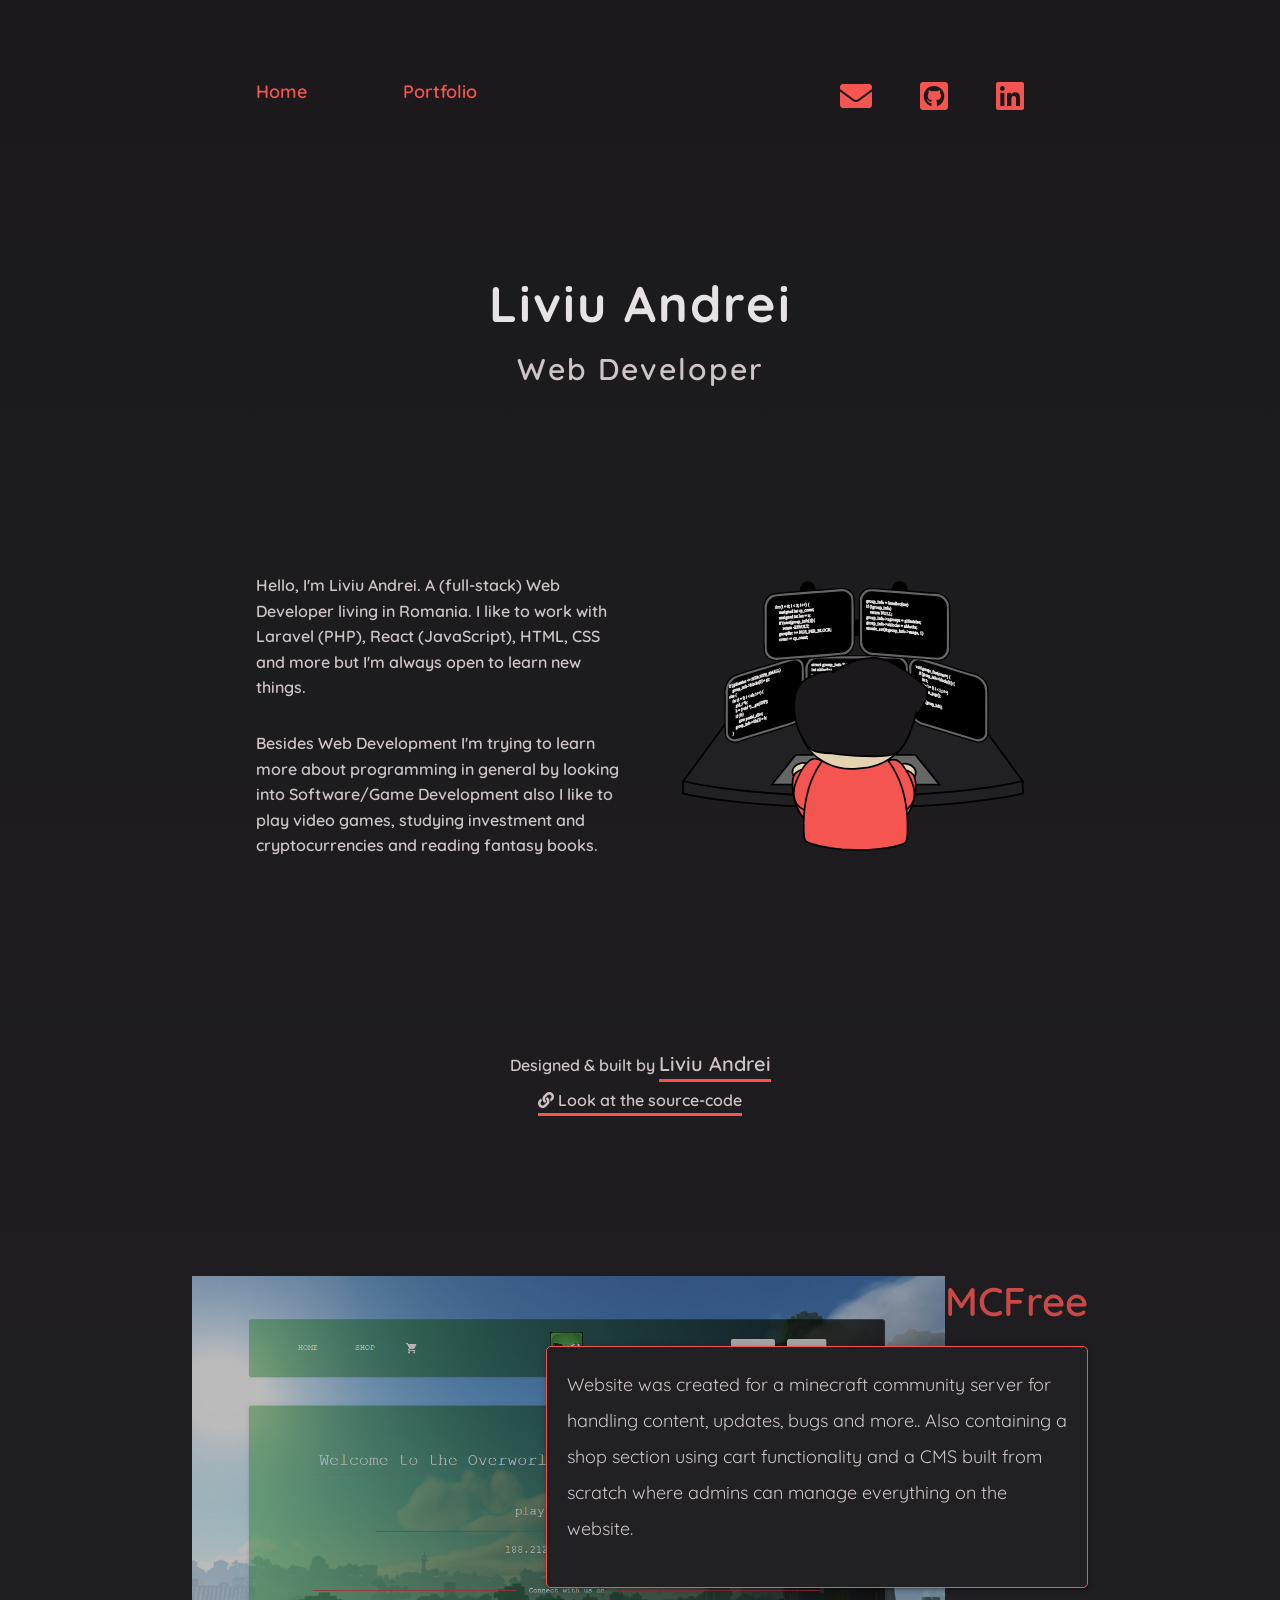
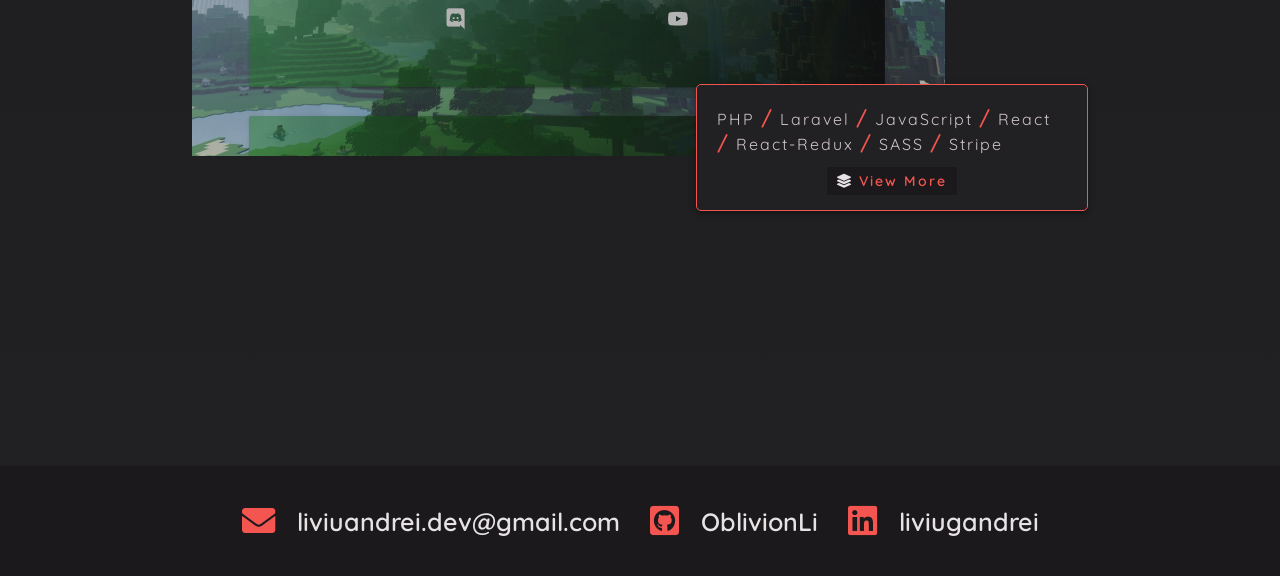
<file: index.html>
<!DOCTYPE html>
<html lang="en">

<head>
    <meta charset="UTF-8">
    <meta http-equiv="X-UA-Compatible" content="IE=edge">
    <meta name="viewport" content="width=device-width, initial-scale=1.0">
    <title>Liviu Andrei - Portfolio</title>

    <link rel="shortcut icon" href="img/favicon.png" type="image/x-icon">  

    <link rel="stylesheet" href="style.css">
    <link rel="stylesheet" href="https://pro.fontawesome.com/releases/v5.10.0/css/all.css"
    integrity="sha384-AYmEC3Yw5cVb3ZcuHtOA93w35dYTsvhLPVnYs9eStHfGJvOvKxVfELGroGkvsg+p" crossorigin="anonymous" />
    <link rel="stylesheet" href="responsive.css">
</head>

<body>
    <nav class="navigation">
        <div class="navigation-links">
            <ul class="navigation-list">
                <li class="navigation-item"><a href="index.html">Home</a></li>
                <li class="navigation-item"><a href="portfolio.html">Portfolio</a></li>
            </ul>
        </div>

        <div class="navigation-media">
            <a href="mailto:liviuandrei.dev@gmail.com"><i class="fas fa-envelope fa-2x"></i></a>
            <a href="https://github.com/OblivionLi" target="_blank"><i class="fab fa-github-square fa-2x"></i></a>
            <a href="https://www.linkedin.com/in/liviugandrei/" target="_blank"><i
                    class="fab fa-linkedin fa-2x"></i></a>
        </div>
    </nav>

    <section class="header">
        <h1>Liviu Andrei</h1>
        <p>Web Developer</p>
    </section>

    <section class="header-description">
        <div class="header-description-left">
            <p>Hello, I'm Liviu Andrei. A (full-stack) Web Developer living in Romania. I like to work with Laravel (PHP),
                React (JavaScript), HTML, CSS and more but I'm always open to learn new things.</p>

            <p>Besides Web Development I'm trying to learn more about programming in general by looking into Software/Game
                Development also I like to play video games, studying investment and cryptocurrencies and reading fantasy
                books.</p>
        </div>

        <div class="header-description-right">
            <img src="img/about.svg" alt="Man programming on 5 monitors">
        </div>
    </section>

    <section class="credentials">
        <p>Designed & built by <span class="credentials-name">Liviu Andrei</span></p>
        <div class="credentials-source">
            <a href="https://github.com/OblivionLi/oblivionli.github.io" target="_blank"><i class="fas fa-link"></i> Look at the source-code</a>
        </div>
    </section>

    <section class="portfolio-showcase">
        <a class="hidden-title" href="https://github.com/OblivionLi/mc-platf" target="_blank">MCFree</a>
        <div class="portfolio-showcase-img">
            <a href="https://github.com/OblivionLi/mc-platf" target="_blank"><img src="img/project-1.png"
                    alt="Project Image"></a>
        </div>

        <div class="portfolio-showcase-right">
            <div class="portfolio-showcase-right-title">
                <h1><i class="fas fa-magic ic"></i> Random Work</h1>
                <a href="https://github.com/OblivionLi/mc-platf" target="_blank">MCFree</a>
            </div>

            <div class="portfolio-showcase-desc">
                Website was created for a minecraft community server for handling content, updates, bugs and more..
                Also containing a shop section using cart functionality and a CMS built from scratch where admins can
                manage everything on the website.
            </div>

            <div class="portfolio-showcase-languages">
                <p>PHP <span class="slash">/</span> Laravel <span class="slash">/</span> JavaScript <span
                        class="slash">/</span> React <span class="slash">/</span> React-Redux <span
                        class="slash">/</span> SASS <span class="slash">/</span> Stripe
                </p>

                <ul class="portfolio-showcase-media">
                    <li>
                        <a href="portfolio.html"
                            class="portfolio-showcase-media-a"><i class="fas fa-layer-group mic"></i> View More</a>
                    </li>
                </ul>
            </div>
        </div>
    </section>

    <footer class="footer">
        <ul class="footer-list">
            <li><a href="mailto:liviuandrei.dev@gmail.com"><i class="fas fa-envelope fa-lg"></i>
                    liviuandrei.dev@gmail.com</a></li>
            <li><a href="https://github.com/OblivionLi" target="_blank"><i class="fab fa-github-square fa-lg"></i>
                    OblivionLi</a></li>
            <li><a href="https://www.linkedin.com/in/liviugandrei/" target="_blank"><i
                        class="fab fa-linkedin fa-lg"></i> liviugandrei</a></li>
        </ul>
    </footer>
</body>

</html>
</file>
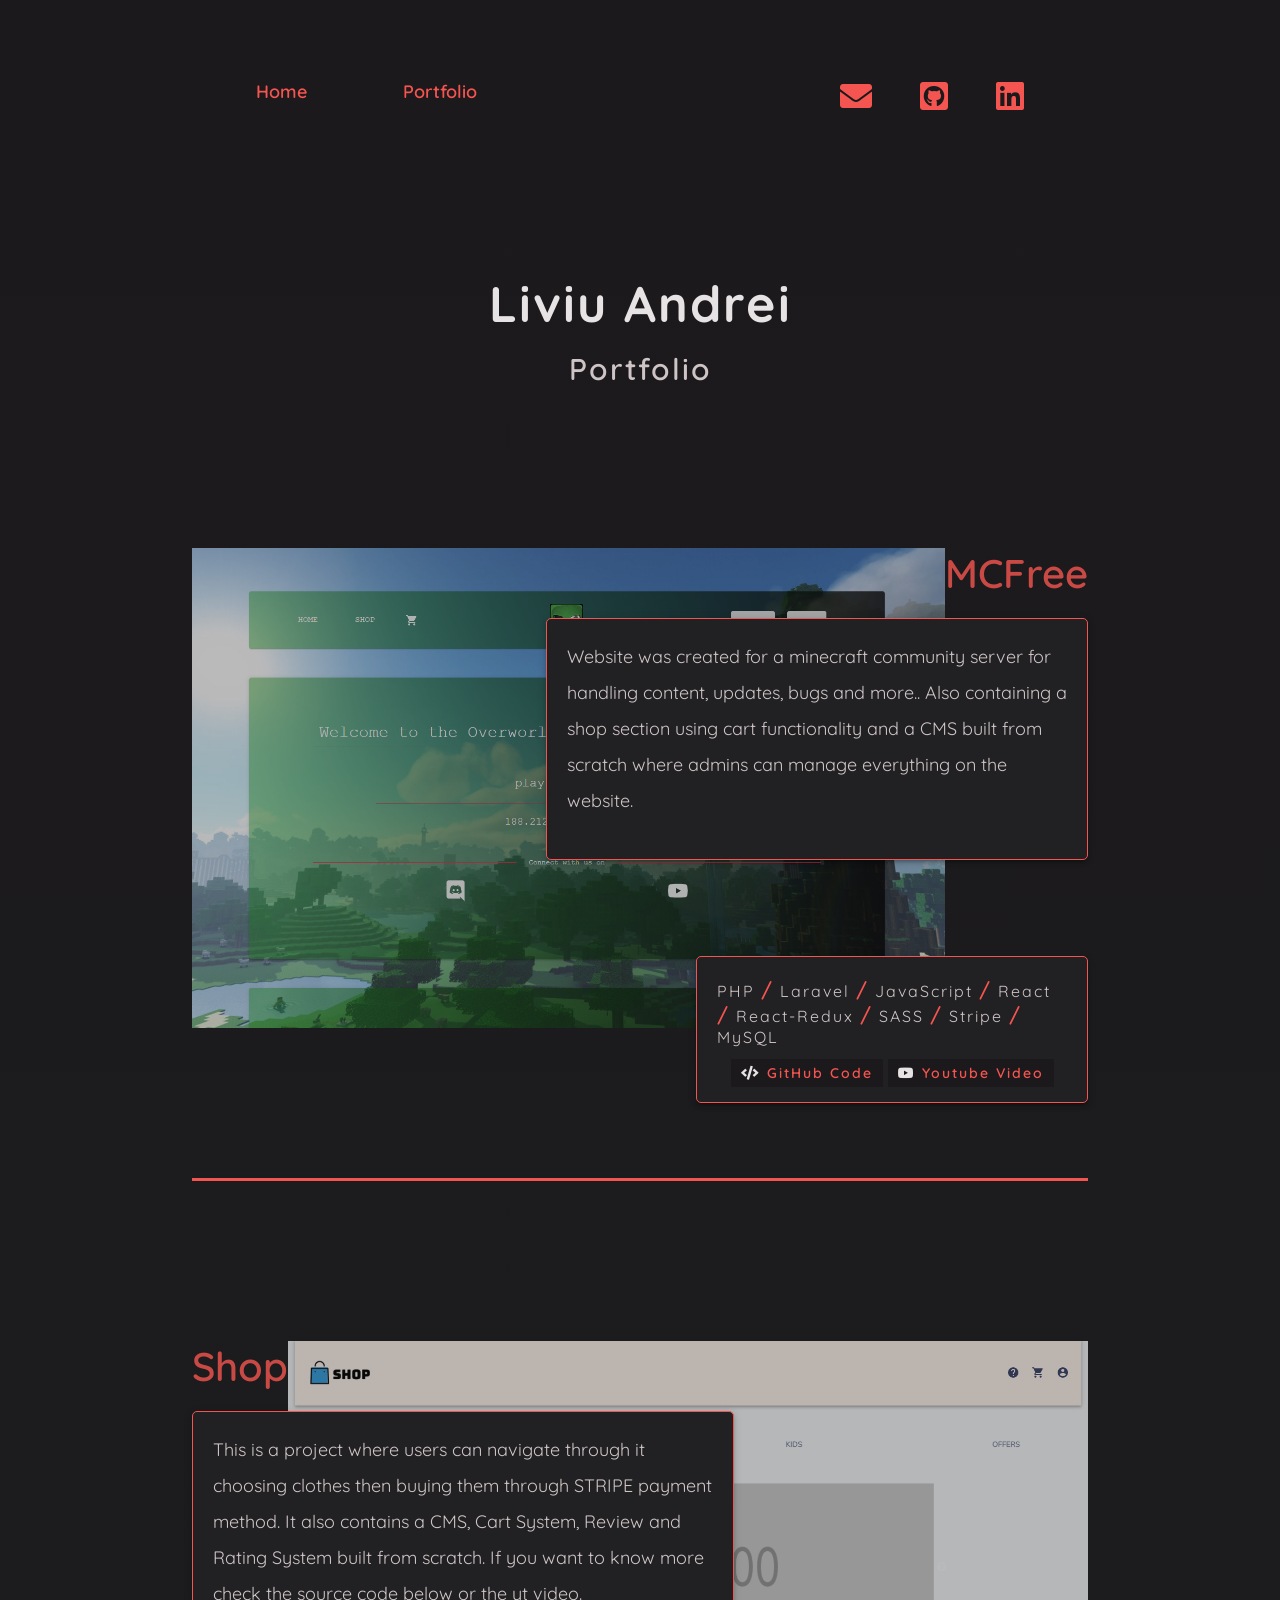
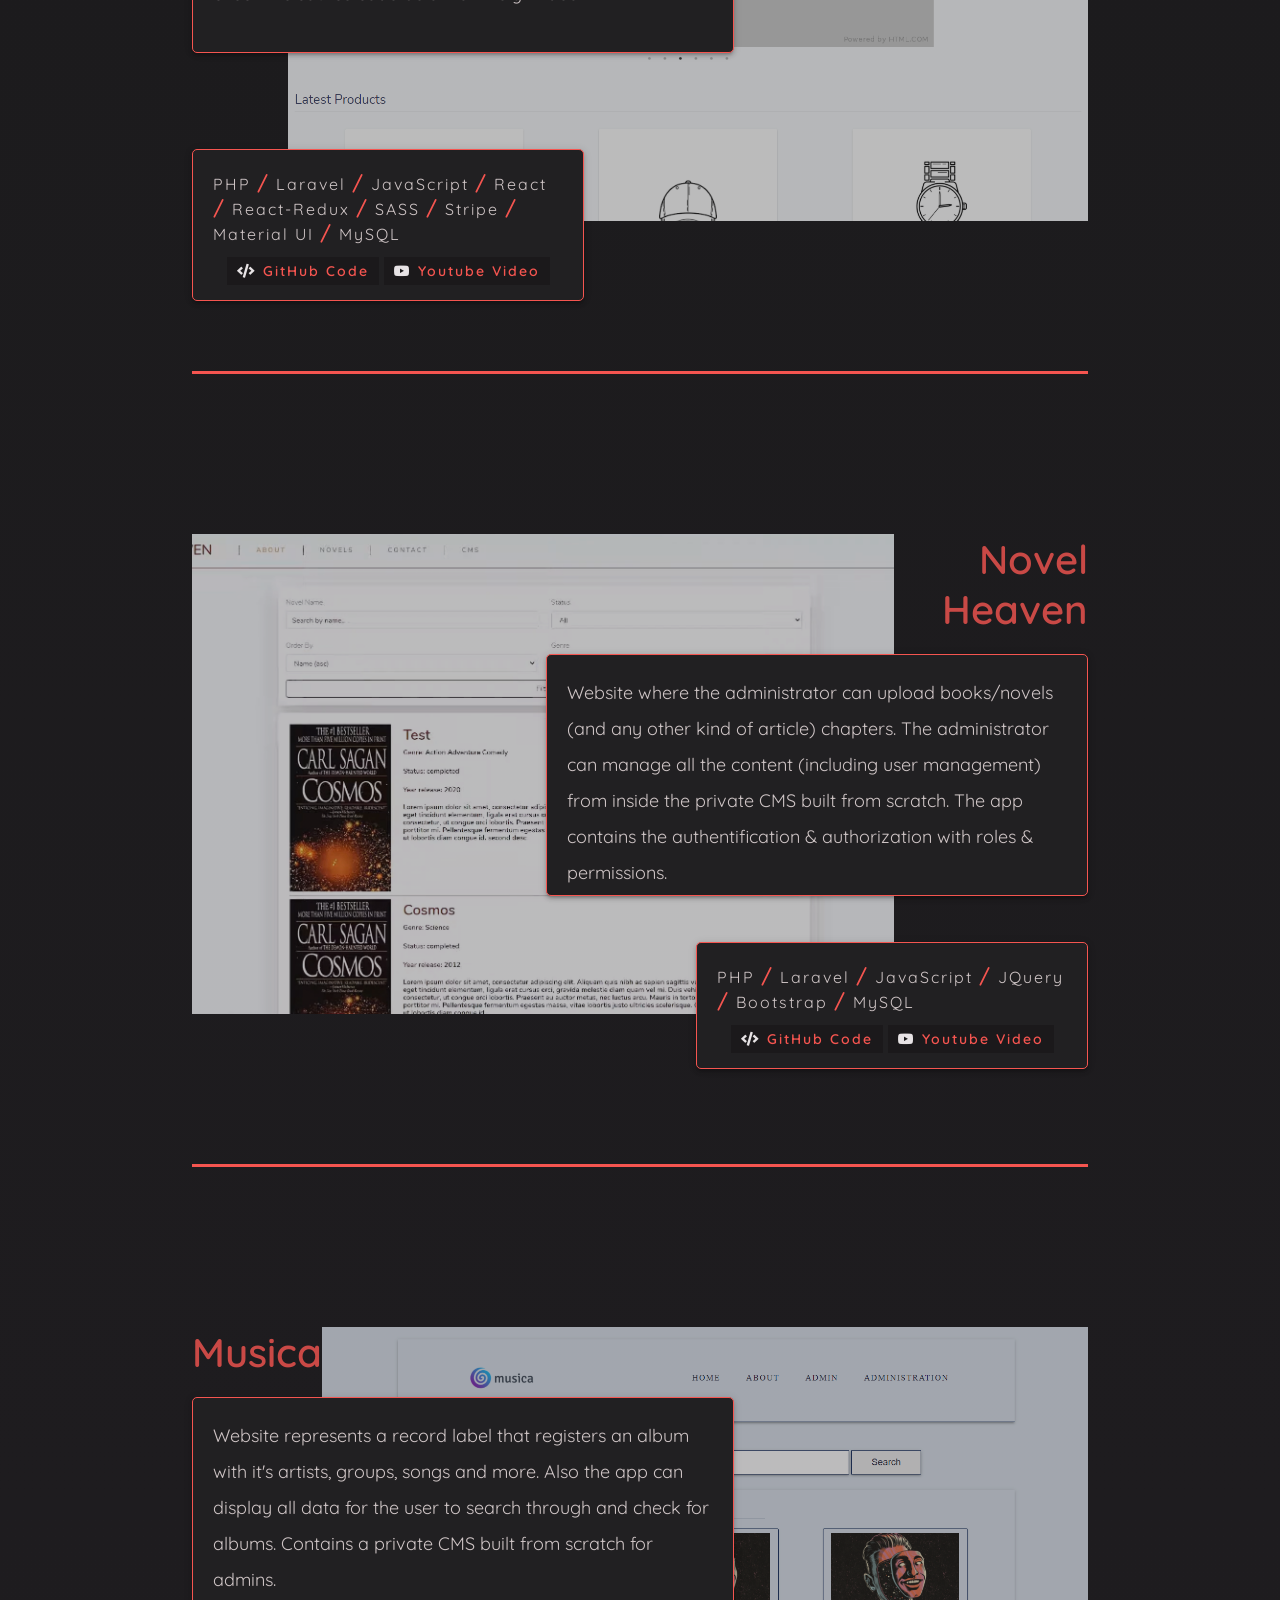
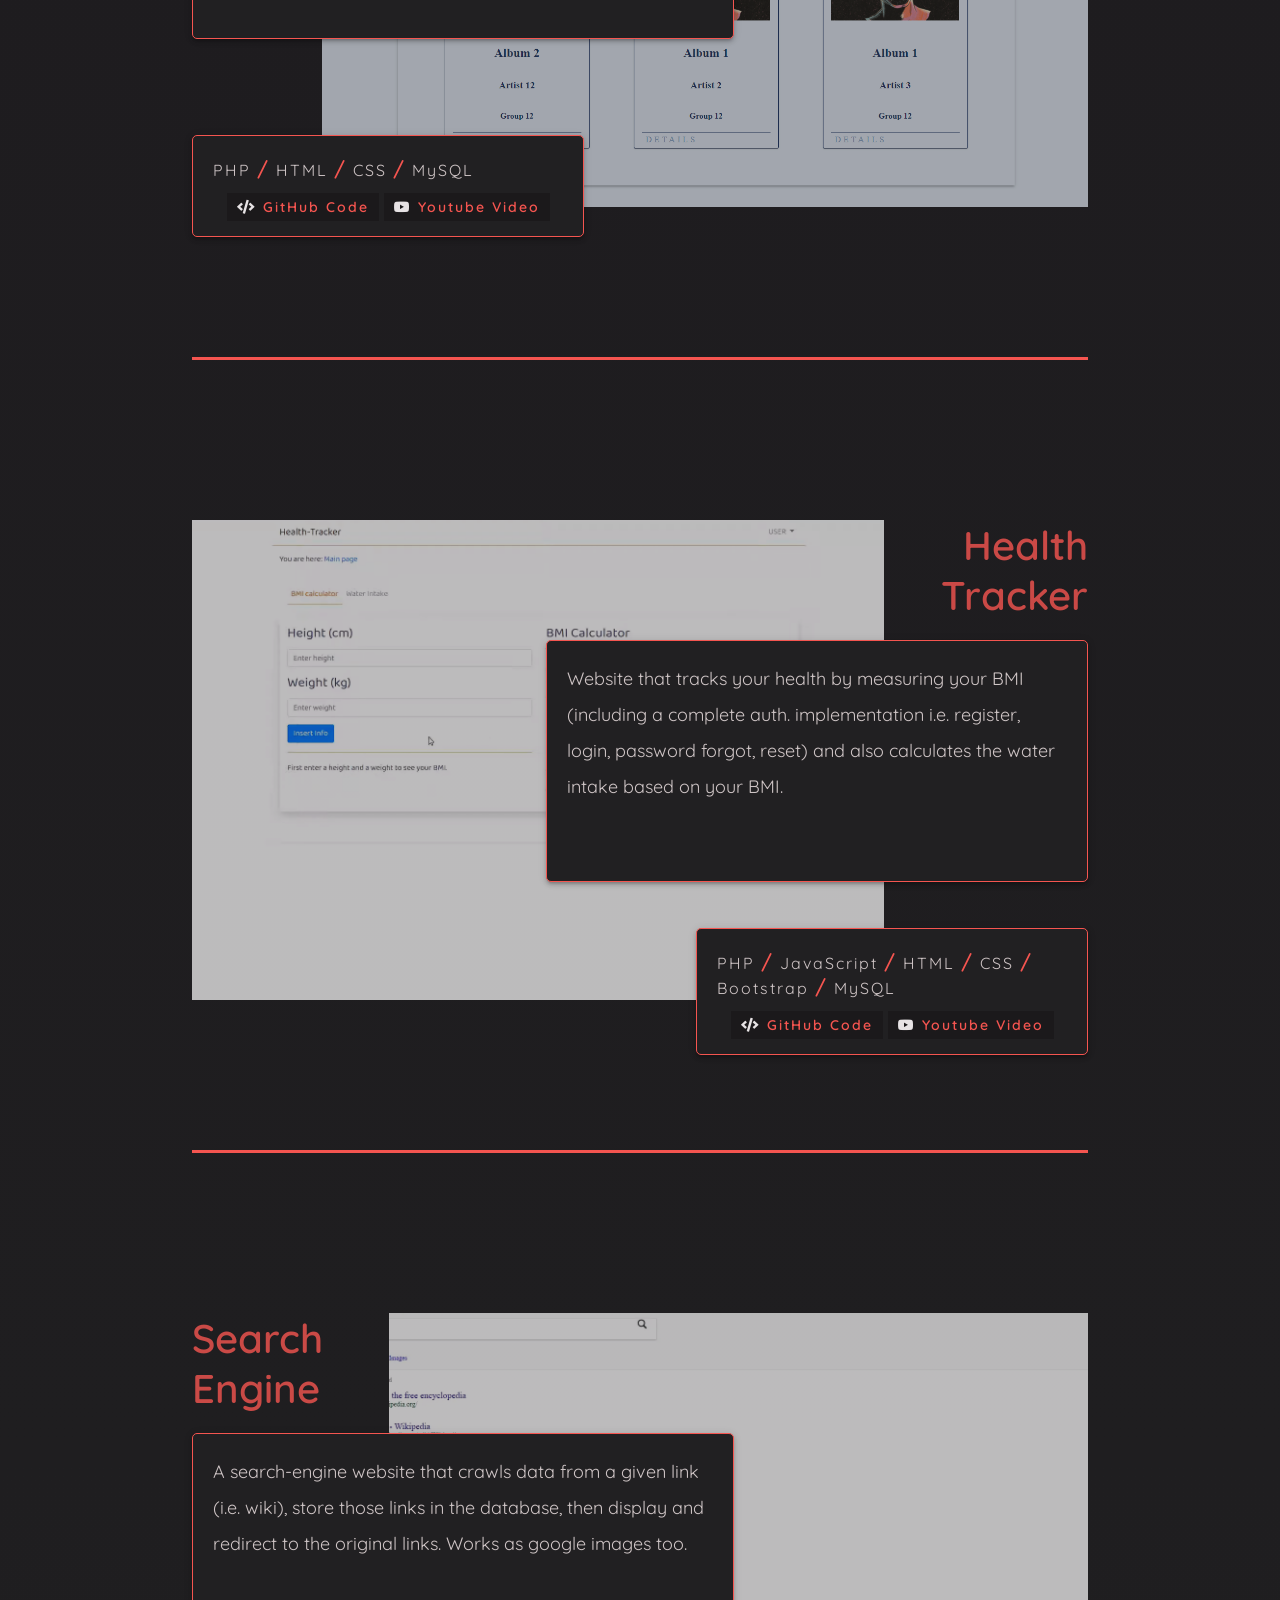
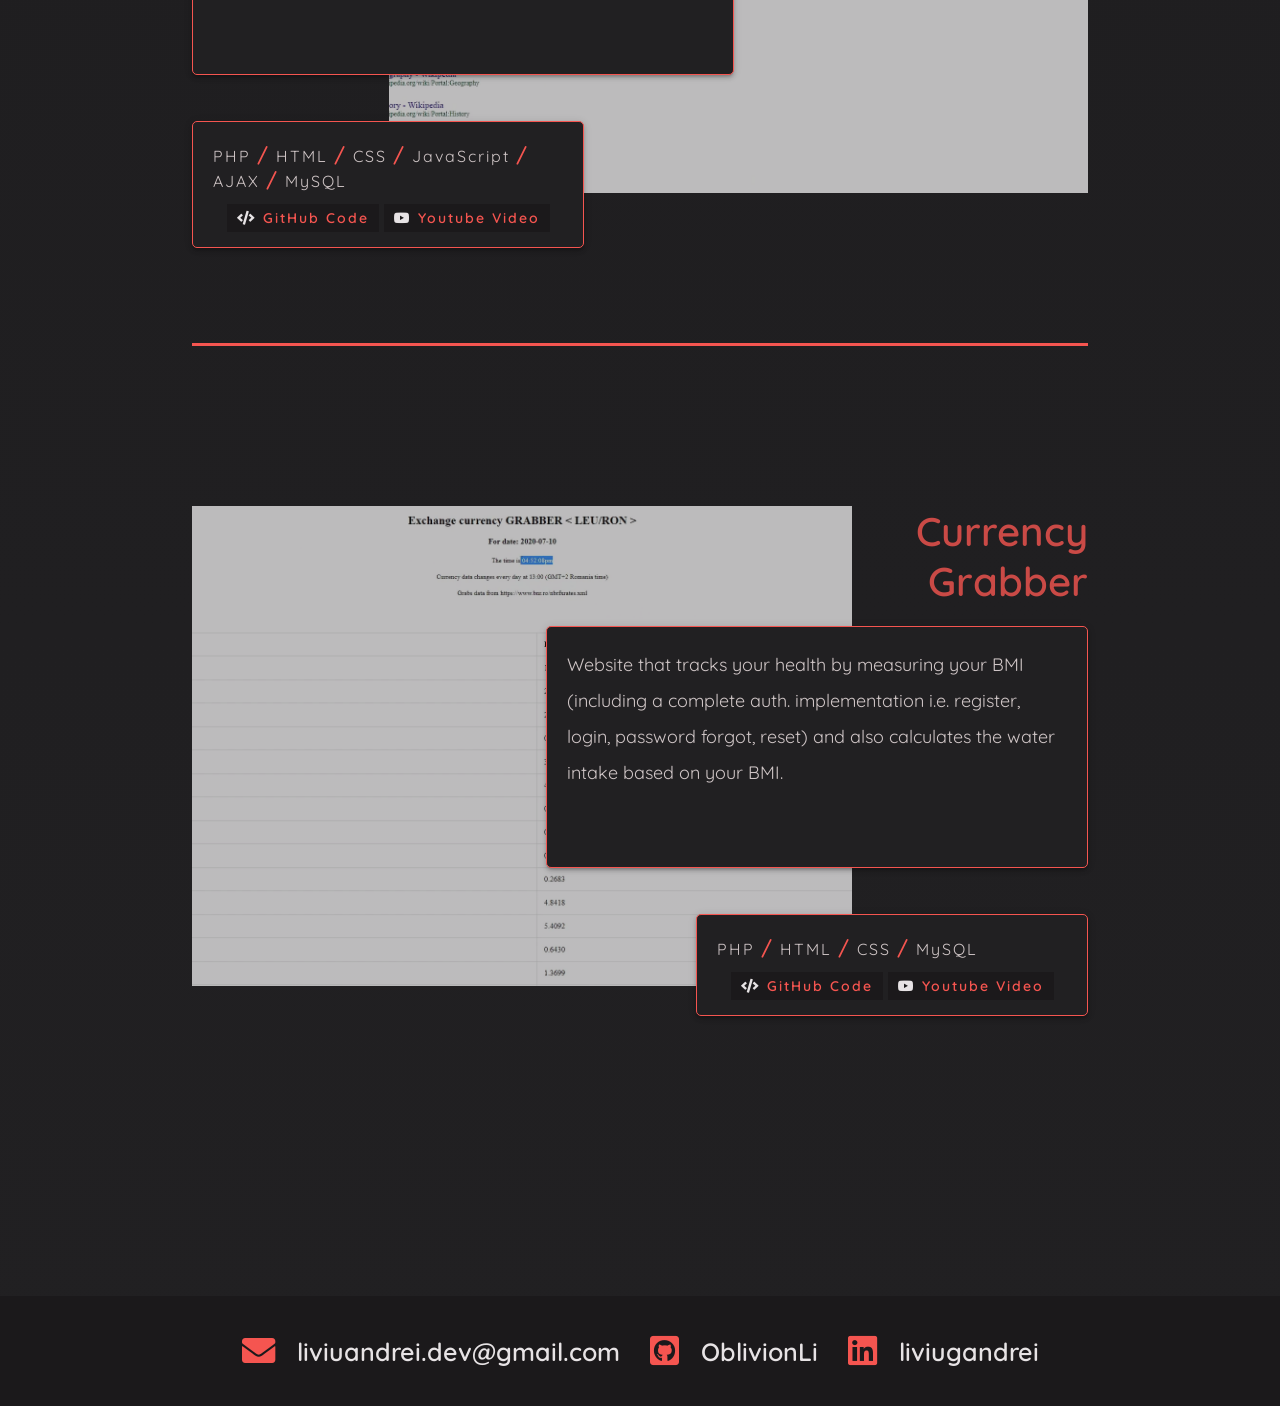
<file: portfolio.html>
<!DOCTYPE html>
<html lang="en">

<head>
    <meta charset="UTF-8" />
    <meta http-equiv="X-UA-Compatible" content="IE=edge" />
    <meta name="viewport" content="width=device-width, initial-scale=1.0" />
    <title>Liviu Andrei - Portfolio</title>

    <link rel="shortcut icon" href="img/favicon.png" type="image/x-icon">

    <link rel="stylesheet" href="style.css" />
    <link rel="stylesheet" href="https://pro.fontawesome.com/releases/v5.10.0/css/all.css"
        integrity="sha384-AYmEC3Yw5cVb3ZcuHtOA93w35dYTsvhLPVnYs9eStHfGJvOvKxVfELGroGkvsg+p" crossorigin="anonymous" />
    <link rel="stylesheet" href="responsive.css" />
</head>

<body class="backToTop">
    <nav class="navigation">
        <div class="navigation-links">
            <ul class="navigation-list">
                <li class="navigation-item"><a href="index.html">Home</a></li>
                <li class="navigation-item">
                    <a href="portfolio.html">Portfolio</a>
                </li>
            </ul>
        </div>

        <div class="navigation-media">
            <a href="mailto:liviuandrei.dev@gmail.com"><i class="fas fa-envelope fa-2x"></i></a>
            <a href="https://github.com/OblivionLi" target="_blank"><i class="fab fa-github-square fa-2x"></i></a>
            <a href="https://www.linkedin.com/in/liviugandrei/" target="_blank"><i
                    class="fab fa-linkedin fa-2x"></i></a>
        </div>
    </nav>

    <section class="header">
        <h1>Liviu Andrei</h1>
        <p>Portfolio</p>
    </section>

    <!-- showcase right -->
    <section class="portfolio-showcase">
        <a class="hidden-title" href="https://github.com/OblivionLi/mc-platf" target="_blank">MCFree</a>
        <div class="portfolio-showcase-img">
            <a href="https://github.com/OblivionLi/mc-platf" target="_blank"><img src="img/project-1.png"
                    alt="Project Image" /></a>
        </div>

        <div class="portfolio-showcase-right">
            <div class="portfolio-showcase-right-title">
                <h1><i class="fas fa-magic ic"></i> Featured Work</h1>
                <a href="https://github.com/OblivionLi/mc-platf" target="_blank">MCFree</a>
            </div>

            <div class="portfolio-showcase-desc">
                Website was created for a minecraft community server for handling
                content, updates, bugs and more.. Also containing a shop section using
                cart functionality and a CMS built from scratch where admins can
                manage everything on the website.
            </div>

            <div class="portfolio-showcase-languages">
                <p>
                    PHP <span class="slash">/</span> Laravel
                    <span class="slash">/</span> JavaScript
                    <span class="slash">/</span> React
                    <span class="slash">/</span> React-Redux
                    <span class="slash">/</span> SASS
                    <span class="slash">/</span> Stripe
                    <span class="slash">/</span> MySQL
                </p>

                <ul class="portfolio-showcase-media">
                    <li>
                        <a href="https://github.com/OblivionLi/mc-platf" target="_blank"
                            class="portfolio-showcase-media-a"><i class="fas fa-code mic"></i> GitHub Code</a>
                    </li>
                    <li>
                        <a href="https://www.youtube.com/watch?v=0XveO2cDM1w" target="_blank"
                            class="portfolio-showcase-media-a"><i class="fab fa-youtube mic"></i> Youtube Video</a>
                    </li>
                </ul>
            </div>
        </div>
    </section>

    <!-- showcase left -->
    <section class="portfolio-showcase-left">
        <a class="hidden-title" href="https://github.com/OblivionLi/mc-platf" target="_blank">Shop</a>
        <div class="portfolio-showcase-img">
            <a href="https://github.com/OblivionLi/shop" target="_blank"><img src="img/project-7.png"
                    alt="Project Image" /></a>
        </div>

        <div class="portfolio-showcase-right-left">
            <div class="portfolio-showcase-right-title-left">
                <h1><i class="fas fa-magic ic-left"></i> Featured Work</h1>
                <a href="https://github.com/OblivionLi/shop" target="_blank">Shop</a>
            </div>

            <div class="portfolio-showcase-desc-left">
                This is a project where users can navigate through it choosing clothes
                then buying them through STRIPE payment method. It also contains a
                CMS, Cart System, Review and Rating System built from scratch. If you
                want to know more check the source code below or the yt video.
            </div>

            <div class="portfolio-showcase-languages-left">
                <p>
                    PHP <span class="slash">/</span> Laravel
                    <span class="slash">/</span> JavaScript
                    <span class="slash">/</span> React
                    <span class="slash">/</span> React-Redux
                    <span class="slash">/</span> SASS
                    <span class="slash">/</span> Stripe
                    <span class="slash">/</span> Material UI
                    <span class="slash">/</span> MySQL
                </p>

                <ul class="portfolio-showcase-media">
                    <li>
                        <a href="https://github.com/OblivionLi/shop" target="_blank"
                            class="portfolio-showcase-media-a"><i class="fas fa-code mic"></i> GitHub Code</a>
                    </li>
                    <li>
                        <a href="https://www.youtube.com/watch?v=wymmusy0T3Y" target="_blank"
                            class="portfolio-showcase-media-a"><i class="fab fa-youtube mic"></i> Youtube Video</a>
                    </li>
                </ul>
            </div>
        </div>
    </section>

    <!-- showcase right -->
    <section class="portfolio-showcase">
        <a class="hidden-title" href="https://github.com/OblivionLi/mc-platf" target="_blank">Novel Heaven</a>
        <div class="portfolio-showcase-img">
            <a href="https://github.com/OblivionLi/novel-heaven" target="_blank"><img src="img/project-5.png"
                    alt="Project Image" /></a>
        </div>

        <div class="portfolio-showcase-right">
            <div class="portfolio-showcase-right-title">
                <h1><i class="fas fa-magic ic"></i> Featured Work</h1>
                <a href="https://github.com/OblivionLi/novel-heaven" target="_blank">Novel Heaven</a>
            </div>

            <div class="portfolio-showcase-desc">
                Website where the administrator can upload books/novels (and any other
                kind of article) chapters. The administrator can manage all the
                content (including user management) from inside the private CMS built
                from scratch. The app contains the authentification & authorization
                with roles & permissions.
            </div>

            <div class="portfolio-showcase-languages">
                <p>
                    PHP <span class="slash">/</span> Laravel
                    <span class="slash">/</span> JavaScript
                    <span class="slash">/</span> JQuery
                    <span class="slash">/</span> Bootstrap
                    <span class="slash">/</span> MySQL
                </p>

                <ul class="portfolio-showcase-media">
                    <li>
                        <a href="https://github.com/OblivionLi/novel-heaven" target="_blank"
                            class="portfolio-showcase-media-a"><i class="fas fa-code mic"></i> GitHub Code</a>
                    </li>
                    <li>
                        <a href="https://www.youtube.com/watch?v=tAQu4-Tr_ac" target="_blank"
                            class="portfolio-showcase-media-a"><i class="fab fa-youtube mic"></i> Youtube Video</a>
                    </li>
                </ul>
            </div>
        </div>
    </section>

    <!-- showcase left -->
    <section class="portfolio-showcase-left">
        <a class="hidden-title" href="https://github.com/OblivionLi/mc-platf" target="_blank">Musica</a>
        <div class="portfolio-showcase-img">
            <a href="https://github.com/OblivionLi/musica" target="_blank"><img src="img/project-6.png"
                    alt="Project Image" /></a>
        </div>

        <div class="portfolio-showcase-right-left">
            <div class="portfolio-showcase-right-title-left">
                <h1><i class="fas fa-magic ic-left"></i> Featured Work</h1>
                <a href="https://github.com/OblivionLi/musica" target="_blank">Musica</a>
            </div>

            <div class="portfolio-showcase-desc-left">
                Website represents a record label that registers an album with it's
                artists, groups, songs and more. Also the app can display all data for
                the user to search through and check for albums. Contains a private CMS built from scratch for
                admins.
            </div>

            <div class="portfolio-showcase-languages-left">
                <p>
                    PHP <span class="slash">/</span> HTML
                    <span class="slash">/</span> CSS
                    <span class="slash">/</span> MySQL
                </p>

                <ul class="portfolio-showcase-media">
                    <li>
                        <a href="https://github.com/OblivionLi/musica" target="_blank"
                            class="portfolio-showcase-media-a"><i class="fas fa-code mic"></i> GitHub Code</a>
                    </li>
                    <li>
                        <a href="https://www.youtube.com/watch?v=fo2Uq8H8eYA" target="_blank"
                            class="portfolio-showcase-media-a"><i class="fab fa-youtube mic"></i> Youtube Video</a>
                    </li>
                </ul>
            </div>
        </div>
    </section>

    <!-- showcase right -->
    <section class="portfolio-showcase">
        <a class="hidden-title" href="https://github.com/OblivionLi/mc-platf" target="_blank">Health Tracker</a>
        <div class="portfolio-showcase-img">
            <a href="https://github.com/OblivionLi/health-tracker" target="_blank"><img src="img/project-3.png"
                    alt="Project Image" /></a>
        </div>

        <div class="portfolio-showcase-right">
            <div class="portfolio-showcase-right-title">
                <h1><i class="fas fa-magic ic"></i> Featured Work</h1>
                <a href="https://github.com/OblivionLi/health-tracker" target="_blank">Health Tracker</a>
            </div>

            <div class="portfolio-showcase-desc">
                Website that tracks your health by measuring your BMI (including a complete auth. implementation
                i.e.
                register, login, password forgot, reset) and also calculates the water intake based on your BMI.
            </div>

            <div class="portfolio-showcase-languages">
                <p>
                    PHP
                    <span class="slash">/</span> JavaScript
                    <span class="slash">/</span> HTML
                    <span class="slash">/</span> CSS
                    <span class="slash">/</span> Bootstrap
                    <span class="slash">/</span> MySQL
                </p>

                <ul class="portfolio-showcase-media">
                    <li>
                        <a href="https://github.com/OblivionLi/health-tracker" target="_blank"
                            class="portfolio-showcase-media-a"><i class="fas fa-code mic"></i> GitHub Code</a>
                    </li>
                    <li>
                        <a href="https://www.youtube.com/watch?v=pSm9_6HRiAA" target="_blank"
                            class="portfolio-showcase-media-a"><i class="fab fa-youtube mic"></i> Youtube Video</a>
                    </li>
                </ul>
            </div>
        </div>
    </section>

    <!-- showcase left -->
    <section class="portfolio-showcase-left">
        <a class="hidden-title" href="https://github.com/OblivionLi/mc-platf" target="_blank">Search Engine</a>
        <div class="portfolio-showcase-img">
            <a href="https://github.com/OblivionLi/search-engine" target="_blank"><img src="img/project-2.png"
                    alt="Project Image" /></a>
        </div>

        <div class="portfolio-showcase-right-left">
            <div class="portfolio-showcase-right-title-left">
                <h1><i class="fas fa-magic ic-left"></i> Featured Work</h1>
                <a href="https://github.com/OblivionLi/search-engine" target="_blank">Search Engine</a>
            </div>

            <div class="portfolio-showcase-desc-left">
                A search-engine website that crawls data from a given link (i.e. wiki), store those links in the
                database, then display and redirect to the original links. Works as google images too.
            </div>

            <div class="portfolio-showcase-languages-left">
                <p>
                    PHP <span class="slash">/</span> HTML
                    <span class="slash">/</span> CSS
                    <span class="slash">/</span> JavaScript
                    <span class="slash">/</span> AJAX
                    <span class="slash">/</span> MySQL
                </p>

                <ul class="portfolio-showcase-media">
                    <li>
                        <a href="https://github.com/OblivionLi/search-engine" target="_blank"
                            class="portfolio-showcase-media-a"><i class="fas fa-code mic"></i> GitHub Code</a>
                    </li>
                    <li>
                        <a href="https://www.youtube.com/watch?v=6d8KD5eaOOM" target="_blank"
                            class="portfolio-showcase-media-a"><i class="fab fa-youtube mic"></i> Youtube Video</a>
                    </li>
                </ul>
            </div>
        </div>
    </section>

    <!-- showcase right -->
    <section class="portfolio-showcase">
        <a class="hidden-title" href="https://github.com/OblivionLi/mc-platf" target="_blank">Currency Grabber</a>
        <div class="portfolio-showcase-img">
            <a href="https://github.com/OblivionLi/exchange-currency-grabber" target="_blank"><img
                    src="img/project-4.png" alt="Project Image" /></a>
        </div>

        <div class="portfolio-showcase-right">
            <div class="portfolio-showcase-right-title">
                <h1><i class="fas fa-magic ic"></i> Featured Work</h1>
                <a href="https://github.com/OblivionLi/exchange-currency-grabber" target="_blank">Currency
                    Grabber</a>
            </div>

            <div class="portfolio-showcase-desc">
                Website that tracks your health by measuring your BMI (including a complete auth. implementation
                i.e.
                register, login, password forgot, reset) and also calculates the water intake based on your BMI.
            </div>

            <div class="portfolio-showcase-languages">
                <p>
                    PHP
                    <span class="slash">/</span> HTML
                    <span class="slash">/</span> CSS
                    <span class="slash">/</span> MySQL
                </p>

                <ul class="portfolio-showcase-media">
                    <li>
                        <a href="https://github.com/OblivionLi/exchange-currency-grabber" target="_blank"
                            class="portfolio-showcase-media-a"><i class="fas fa-code mic"></i> GitHub Code</a>
                    </li>
                    <li>
                        <a href="https://www.youtube.com/watch?v=DvgA9qCro_o" target="_blank"
                            class="portfolio-showcase-media-a"><i class="fab fa-youtube mic"></i> Youtube Video</a>
                    </li>
                </ul>
            </div>
        </div>
    </section>
    
    <button class="scrollToTopBtn"><i class="fas fa-arrow-up"></i></button>

    <footer class="footer">
        <ul class="footer-list">
            <li>
                <a href="mailto:liviuandrei.dev@gmail.com"><i class="fas fa-envelope fa-lg"></i>
                    liviuandrei.dev@gmail.com</a>
            </li>
            <li>
                <a href="https://github.com/OblivionLi" target="_blank"><i class="fab fa-github-square fa-lg"></i>
                    OblivionLi</a>
            </li>
            <li>
                <a href="https://www.linkedin.com/in/liviugandrei/" target="_blank"><i
                        class="fab fa-linkedin fa-lg"></i> liviugandrei</a>
            </li>
        </ul>
    </footer>

    <script src="app.js"></script>
</body>

</html>
</file>
<file: style.css>
@import url('https://fonts.googleapis.com/css2?family=Playfair+Display:wght@500;600;700;800;900&family=Quicksand:wght@300;400;500;600;700&display=swap');
:root {
    --Playfair: 'Playfair Display', serif;
    --Quicksand: 'Quicksand', sans-serif;
    --Roboto: 'Roboto', sans-serif;
    --dark: #1b191b;
    --less-dark: #212022;
    --tomato: #f55550;
    --primary-text: #e7e3e5;
    --secondary-text: #cec4c5;
    --shadow-box: 0px 3px 3px -2px rgb(0 0 0 / 20%), 0px 3px 4px 0px rgb(0 0 0 / 14%), 0px 1px 8px 0px rgb(0 0 0 / 12%);
}

* {
    margin: 0;
    padding: 0;
    font-family: var(--Quicksand);
}

html {
    scroll-behavior: "smooth";
}

body {
    background-image: linear-gradient(to bottom, #1b191b, #1c1b1d, #1e1c1f, #1f1e20, #212022);
    color: var(--secondary-text);
}

.navigation {
    width: 60%;
    margin: 0 auto;
    padding-top: 5rem;
    display: flex;
    justify-content: space-between;
}

.navigation-list {
    display: flex;
    gap: 6rem;
    list-style-type: none;
}

.navigation-item>a {
    text-decoration: none;
    font-weight: 600;
    color: var(--tomato);
    font-size: 18px;
    opacity: 1;
}

.navigation-item>a:hover {
    opacity: .8;
}

.navigation-media {
    display: flex;
    gap: 3rem;
}

.navigation-media>a {
    color: var(--tomato);
    opacity: 1;
}

.navigation-media>a:hover {
    color: var(--primary-text);
    opacity: .8;
}

/* header */

.header {
    margin-top: 10rem;
    text-align: center;
    letter-spacing: 2px;
}

.header>h1 {
    color: var(--primary-text);
    font-size: 50px;
}

.header>p {
    margin-top: 15px;
    font-weight: 600;
    font-size: 30px;
}

.header-description {
    margin: 8rem auto;
    width: 60%;
    display: flex;
    justify-content: space-between;
    gap: 50px;
}

.header-description-left {
    font-weight: 600;
    display: flex;
    flex-direction: column;
    gap: 30px;
    width: 55rem;
    align-self: center;
}

.header-description-left>p {
    line-height: 1.6;
}

.header-description-right {
    width: 50rem;
    height: 25rem;
    border-top: 30px;
}

.header-description-right>img {
    height: 100%;
    width: 100%;
}

/* credentials */

.credentials {
    font-weight: 600;
    text-align: center;
    line-height: 2;
}

.credentials-name {
    font-size: 20px;
    padding-bottom: 3px;
    border-bottom: 3px solid var(--tomato);
}

.credentials-source>a {
    color: var(--secondary-text);
    padding-bottom: 3px;
    border-bottom: 3px solid var(--tomato);
    text-decoration: none;
    font-size: 16px;
}

/* showcase */

.portfolio-showcase {
    padding-bottom: 150px;
    border-bottom: 3px solid var(--tomato);
}

.portfolio-showcase-left {
    padding-bottom: 150px;
    border-bottom: 3px solid var(--tomato);
}

.portfolio-showcase:last-of-type {
    border: 0;
}

.portfolio-showcase {
    width: 70%;
    margin: 10rem auto;
    display: flex;
}

.portfolio-showcase-left {
    width: 70%;
    margin: 10rem auto;
    display: flex;
    flex-direction: row-reverse;
}

.portfolio-showcase-img {
    width: 60rem;
    height: 30rem;
    position: relative;
    overflow: hidden;
}

.portfolio-showcase-img>a>img {
    opacity: 0.7;
    height: 100%;
    width: 100%;
    object-fit: cover;
    transition: all 0.5s ease;
}

.portfolio-showcase-img>a>img:hover {
    transform: scale(1.25);
    overflow: hidden;
    opacity: 1;
}

/* portfolio showcase left side */

.portfolio-showcase-right-left {
    margin-right: auto;
    position: relative;
}

.ic-left {
    margin-left: 10px;
}

.portfolio-showcase-right-title>h1 {
    margin-left: auto;
}

.portfolio-showcase-right-title-left {
    display: flex;
    flex-direction: column;
    gap: 30px;
    margin-bottom: 20px;
}

.portfolio-showcase-right-title-left>a, .hidden-title {
    color: var(--tomato);
    font-weight: 600;
    font-size: 40px;
    margin-right: auto;
    text-decoration: none;
    opacity: .8;
}

.portfolio-showcase-right-title-left>a:hover, .hidden-title {
    opacity: 1;
    text-decoration: underline;
}

.portfolio-showcase-desc-left {
    position: absolute;
    left: 0;
    box-shadow: var(--shadow-box);
    padding: 20px;
    width: 500px;
    height: 200px;
    background-color: var(--less-dark);
    border-radius: 5px;
    border: .5px solid var(--tomato);
    line-height: 2;
    font-size: 18px;
}

.portfolio-showcase-languages-left {
    position: absolute;
    top: 85%;
    left: 0;
    width: 350px;
    letter-spacing: 2px;
    box-shadow: var(--shadow-box);
    padding: 20px;
    background-color: var(--less-dark);
    border-radius: 5px;
    border: .5px solid var(--tomato);
}

/* portfolio showcase right side */

.portfolio-showcase-right {
    margin-left: auto;
    position: relative;
}

.ic {
    margin-right: 10px;
}

.portfolio-showcase-right-title {
    display: flex;
    flex-direction: column;
    gap: 30px;
    margin-bottom: 20px;
}

.portfolio-showcase-right-title>a {
    color: var(--tomato);
    font-weight: 600;
    font-size: 40px;
    margin-left: auto;
    text-decoration: none;
    opacity: .8;
}

.portfolio-showcase-right-title>a:hover {
    opacity: 1;
    text-decoration: underline;
}

.portfolio-showcase-desc {
    position: absolute;
    right: 0;
    box-shadow: var(--shadow-box);
    padding: 20px;
    width: 500px;
    height: 200px;
    background-color: var(--less-dark);
    border-radius: 5px;
    border: .5px solid var(--tomato);
    line-height: 2;
    font-size: 18px;
}

.portfolio-showcase-languages {
    position: absolute;
    top: 85%;
    right: 0;
    width: 350px;
    letter-spacing: 2px;
    box-shadow: var(--shadow-box);
    padding: 20px;
    background-color: var(--less-dark);
    border-radius: 5px;
    border: .5px solid var(--tomato);
}

.slash {
    color: var(--tomato);
    font-size: 20px;
    font-weight: 600;
}

.portfolio-showcase-media {
    list-style-type: none;
    margin-top: 15px;
    display: flex;
    justify-content: center;
    gap: 5px;
    flex-wrap: wrap;
}

.portfolio-showcase-media-a {
    background-color: var(--dark);
    padding: 5px 10px;
    text-decoration: none;
    color: var(--tomato);
    font-weight: 600;
    font-size: 14px;
}

.mic {
    color: var(--primary-text) !important;
}

.portfolio-showcase-media-a:hover {
    color: var(--primary-text) !important;
}

/* footer */

.footer {
    height: 50px;
    padding: 30px 0;
    background-color: var(--dark);
    display: flex;
    justify-content: center;
    align-items: center;
}

.footer-list {
    display: flex;
    justify-content: center;
    gap: 30px;
    list-style-type: none;
}

.footer-list>li>a>i {
    margin-right: 15px;
}

.footer-list>li>a>i {
    color: var(--tomato)
}

.footer-list>li>a {
    color: var(--primary-text);
    text-decoration: none;
    font-weight: 600;
    font-size: 25px;
}

.footer-list>li>a:hover {
    padding-bottom: 5px;
    border-bottom: 3px solid var(--tomato);
}

.hidden-title {
    display: none;
}

.scrollToTopBtn {
    position: fixed;
    bottom: 50px;
    right: 5px;
    z-index: 100;
    display: none;
    padding: 8px 10px;
    cursor: pointer;
    border-radius: 50%;
    border: 3px solid var(--tomato);
    background-color: var(--dark);
    color: var(--tomato);
}

.scrollToTopBtn:hover {
    background-color: var(--primary-text);
    color: var(--dark)
}

.scrollToTopBtn:focus {
    outline: 0;
}
</file>
<file: responsive.css>
@media only screen and (min-width: 768px) {
    .portfolio-showcase-right-title > a {
        text-align: end;
    }

    .scrollToTopBtn {
        right: 35px;
    }
}

@media only screen and (max-width: 1700px) {
    .portfolio-showcase-right-title > h1, .portfolio-showcase-right-title-left > h1 {
        display: none;
    }
}

@media only screen and (max-width: 768px) {
    .navigation {
        flex-direction: column;
        gap: 15px;
    }

    .navigation-links, .navigation-media {
        margin: 0 auto;
    }

    .portfolio-showcase, .portfolio-showcase-left {
        flex-direction: column;
        margin-top: 100px;
        margin-bottom: 100px;
    }

    .portfolio-showcase-img {
        width: 100%;
        height: 100%;
    }
    
    .portfolio-showcase-right, .portfolio-showcase-right-left {
        margin-left: 0;
    }

    .portfolio-showcase-right-title, .portfolio-showcase-right-title-left {
        flex-direction: row;
        width: 100%;

        position: relative;
    }

    .portfolio-showcase-right-title > h1, .portfolio-showcase-right-title-left > h1 {
        display: none;
    }

    .portfolio-showcase-right-title > a, .portfolio-showcase-right-title-left > a {
        display: none;
    }

    .portfolio-showcase-desc, .portfolio-showcase-desc-left {
        position: relative;
        height: 100%;
        width: 60%;
        margin: 0 auto;;
    }

    .portfolio-showcase-languages, .portfolio-showcase-languages-left {
        position: relative;
        width: 60%;
        text-align: center;
        margin: 15px auto;
    }

    .portfolio-showcase-media {
        margin-top: 50px;
    }

    .portfolio-showcase-media > li {
        margin-bottom: 20px;
    }

    .footer-list>li>a>i {
        margin-right: 4px;
    }

    .footer-list>li>a {
        font-size: 14px;
    }

    .hidden-title {
        display: block;
        margin: 10px auto;
        font-size: 25px;
    }
}

@media only screen and (max-width: 600px) {

    .portfolio-showcase {
        margin-top: 100px;
    }   
}

@media only screen and (max-width: 500px) {

    .header-description-right {
        display: none;
    }

}

@media only screen and (max-width: 481px) {
    

    .footer-list {
        flex-wrap: wrap;
        justify-content: center;
    }
}
</file>
